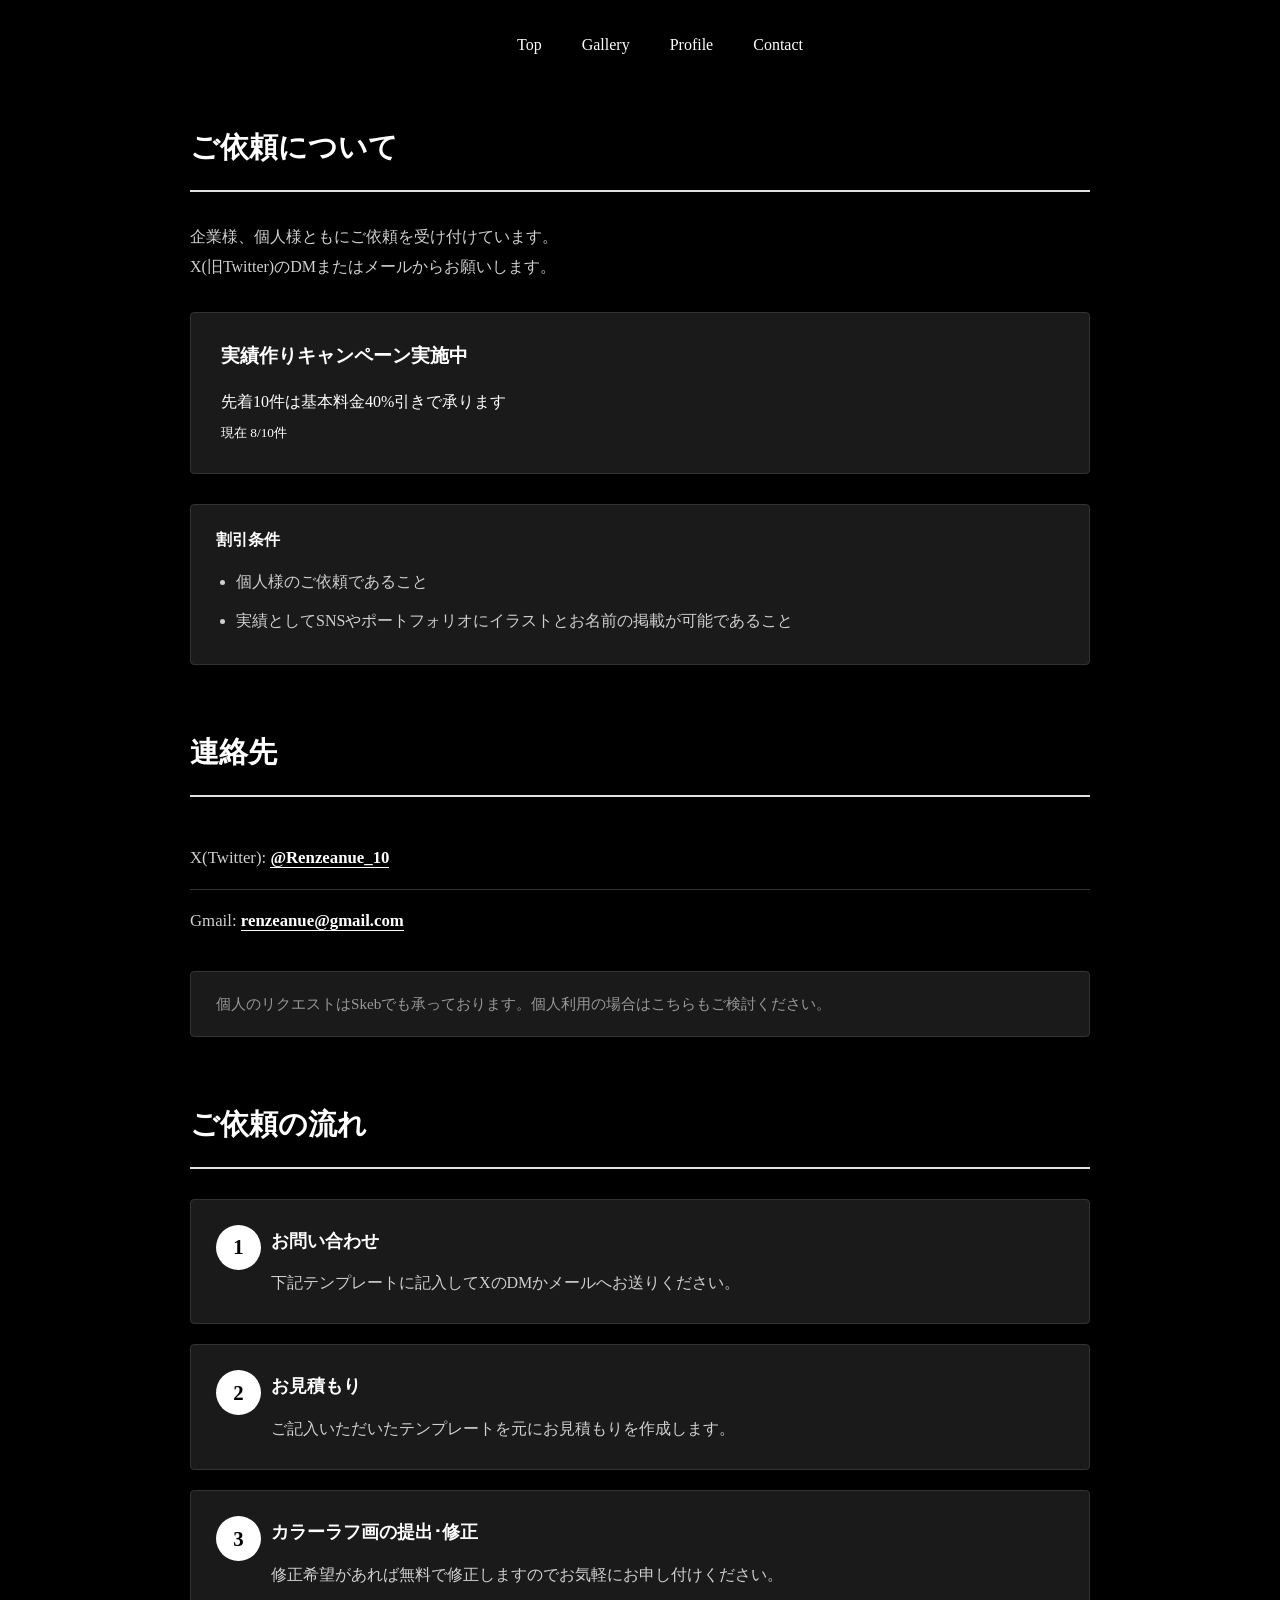
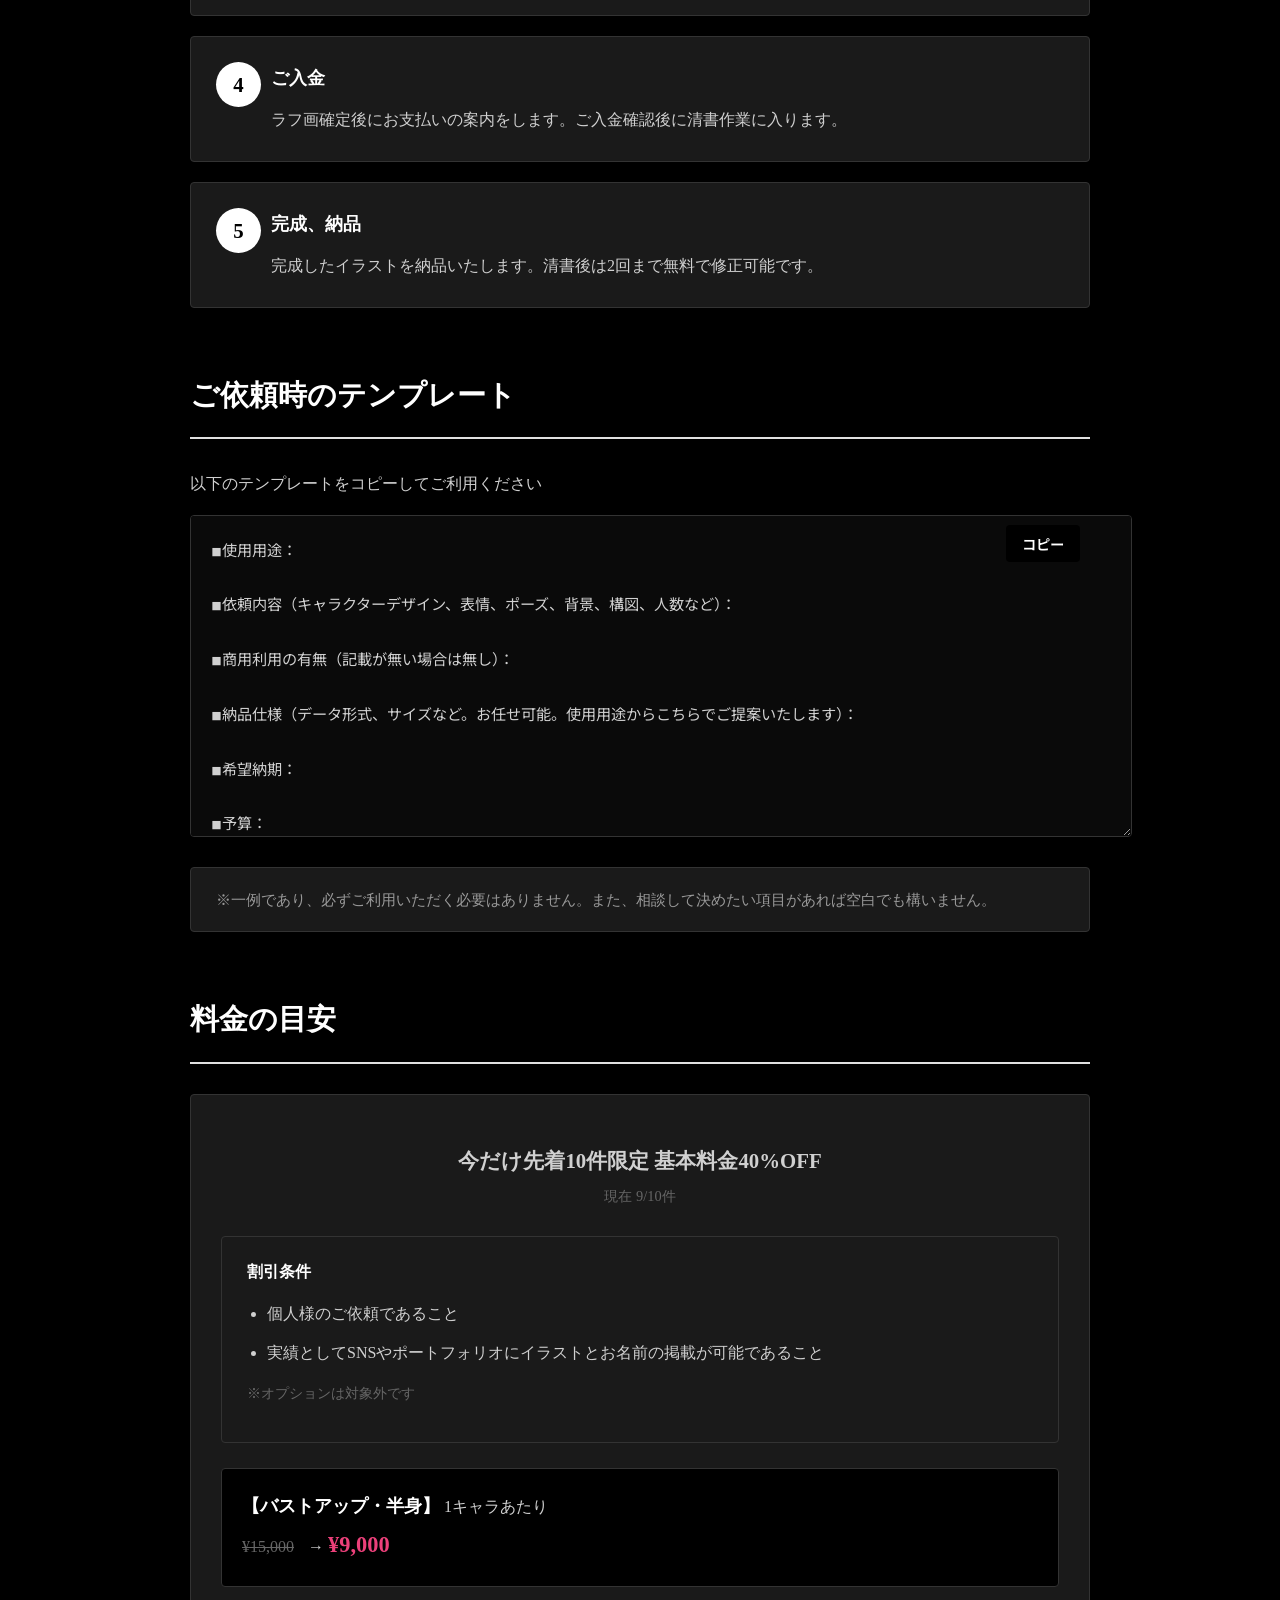
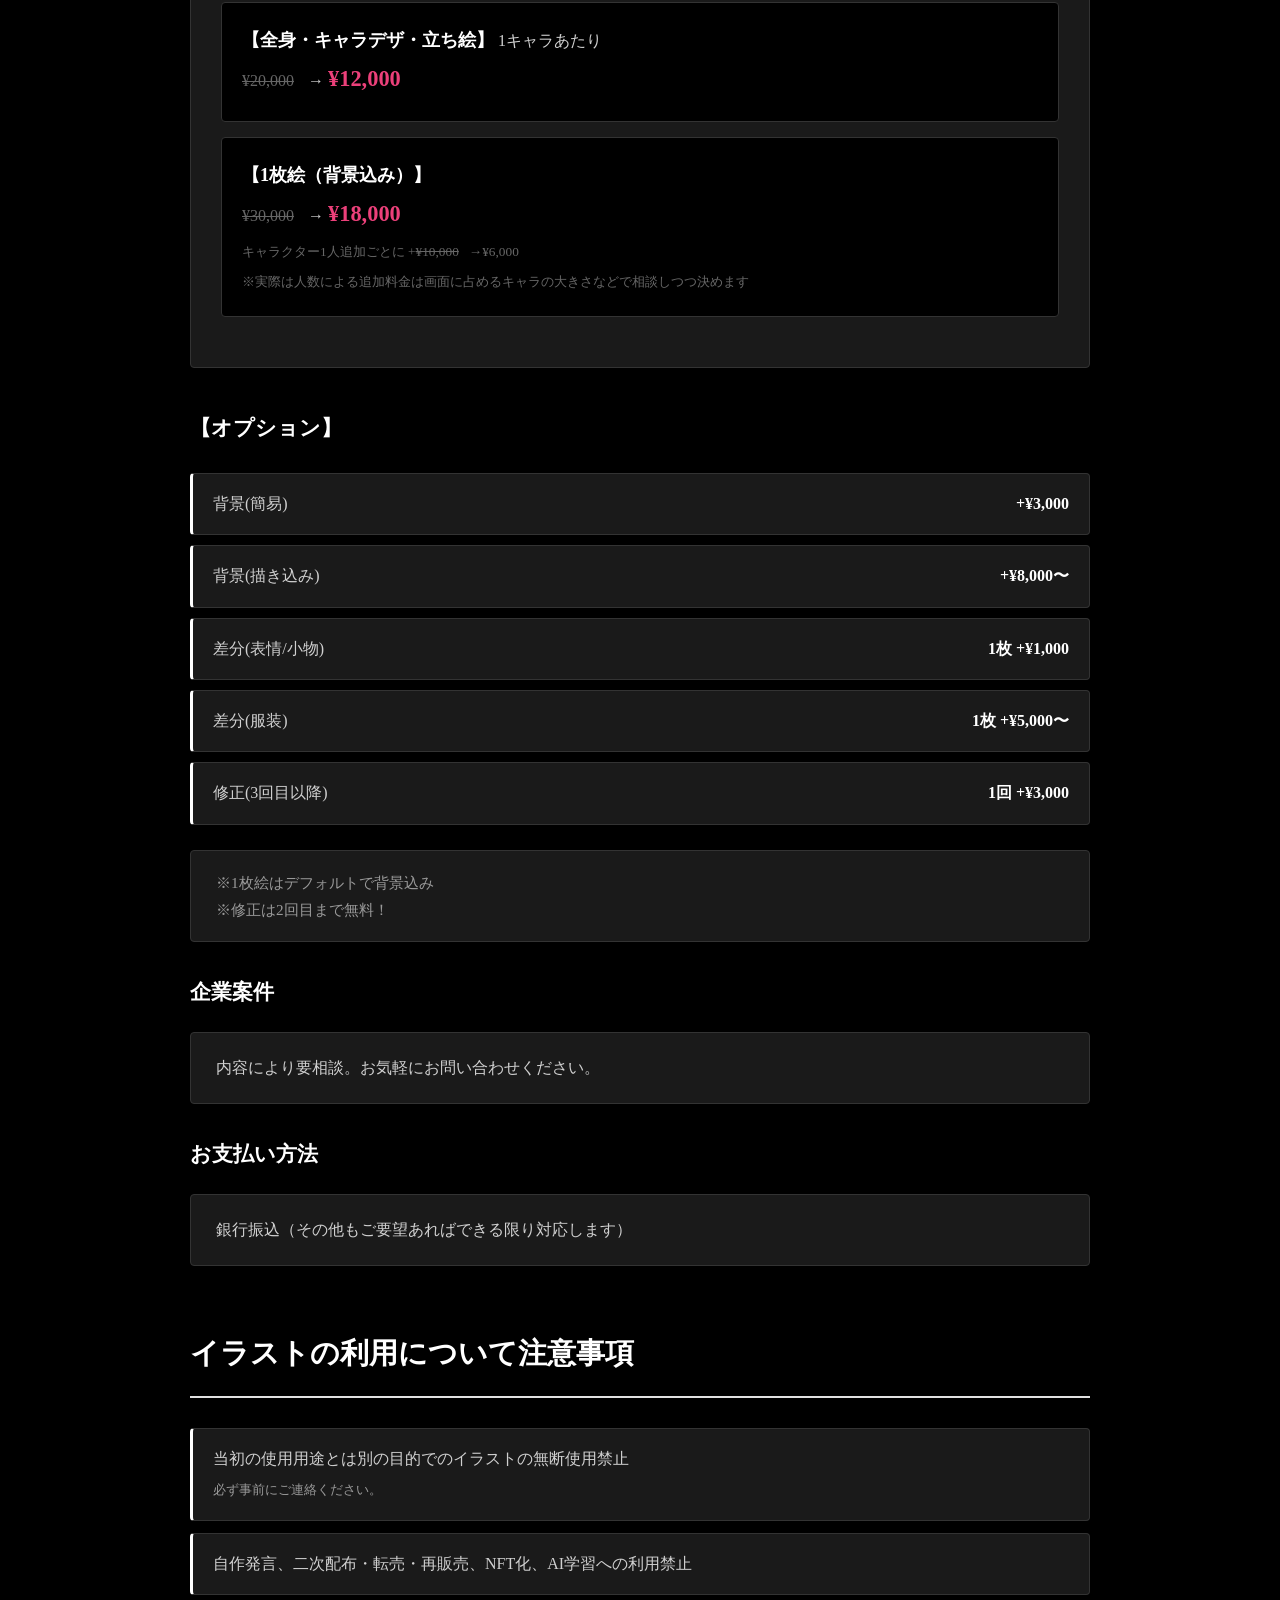
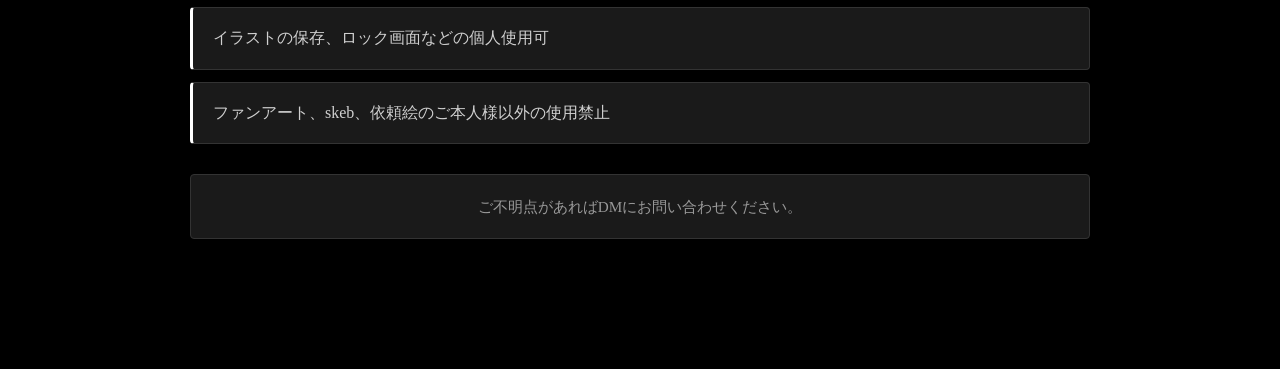
<file: commission_detail.html>
﻿<!DOCTYPE html>
<html lang="ja">
<head>
  <meta charset="UTF-8">
  <title>Renzeanue</title>
  <meta name="viewport" content="width=device-width, initial-scale=1">
  <link rel="preconnect" href="https://fonts.googleapis.com">
  <link rel="preconnect" href="https://fonts.gstatic.com" crossorigin>
  <link href="https://fonts.googleapis.com/css2?family=Noto+Sans+JP:wght@400;700;900&display=swap" rel="stylesheet">
  <!-- ↓↓↓ base を先に書く！ ↓↓↓ -->
  <link rel="stylesheet" href="commission_detail.css">
  <link rel="stylesheet" href="loading.css">

</head>

<body>
<!-- ロード画面 -->
<div id="loading">
  <div class="spinner-box">
    <img class="spinner-img" id="spinner-img" src="images/Loading_anime/load1.png" alt="spinner">
  </div>
  <div class="loading-letters" id="loading-text"></div>
</div>

    <!-- ナビゲーション -->
  <nav class="main-nav">
    <ul>
      <li><a href="index.html#top">Top</a></li>
      <li><a href="index.html#gallery">Gallery</a></li>
      <li><a href="index.html#about">Profile</a></li>
      <li><a href="index.html#contact">Contact</a></li>
    </ul>
  </nav>
<main>
  <section id="order">
    <h2>ご依頼について</h2>
    <p>
      企業様、個人様ともにご依頼を受け付けています。<br>
      X(旧Twitter)のDMまたはメールからお願いします。
    </p>

    <div class="alert-box">
      <strong>実績作りキャンペーン実施中</strong>
      先着10件は基本料金40%引きで承ります<br>
      <small>現在 8/10件</small>
    </div>

    <div class="discount-conditions">
      <strong>割引条件</strong>
      <ul style="margin: 0; padding-left: 20px;">
        <li>個人様のご依頼であること</li>
        <li>実績としてSNSやポートフォリオにイラストとお名前の掲載が可能であること</li>
      </ul>
    </div>

    <h2>連絡先</h2>
    <ul class="contact-list">
      <li>X(Twitter): <a href="https://twitter.com/Renzeanue_10" target="_blank">@Renzeanue_10</a></li>
      <li>Gmail: <a href="mailto:renzeanue@gmail.com">renzeanue@gmail.com</a></li>
    </ul>
    <div class="note">
      個人のリクエストはSkebでも承っております。個人利用の場合はこちらもご検討ください。
    </div>

    <h2>ご依頼の流れ</h2>
    <ol class="flow-list">
      <li>
        <strong>お問い合わせ</strong>
        下記テンプレートに記入してXのDMかメールへお送りください。
      </li>
      <li>
        <strong>お見積もり</strong>
        ご記入いただいたテンプレートを元にお見積もりを作成します。
      </li>
      <li>
        <strong>カラーラフ画の提出･修正</strong>
        修正希望があれば無料で修正しますのでお気軽にお申し付けください。
      </li>
      <li>
        <strong>ご入金</strong>
        ラフ画確定後にお支払いの案内をします。ご入金確認後に清書作業に入ります。
      </li>
      <li>
        <strong>完成、納品</strong>
        完成したイラストを納品いたします。清書後は2回まで無料で修正可能です。
      </li>
    </ol>

    <h2>ご依頼時のテンプレート</h2>
    <p style="margin-bottom: 15px;">以下のテンプレートをコピーしてご利用ください</p>
    
    <div style="position: relative;">
      <textarea id="template-text" readonly style="
        width: 100%;
        min-height: 280px;
        padding: 20px;
        background: #0a0a0a;
        border: 1px solid #333;
        border-radius: 4px;
        color: #d0d0d0;
        font-family: 'Noto Sans JP', sans-serif;
        font-size: 0.95em;
        line-height: 1.8;
        resize: vertical;
        cursor: text;
      ">◾︎使用用途：

◾︎依頼内容（キャラクターデザイン、表情、ポーズ、背景、構図、人数など）：

◾︎商用利用の有無（記載が無い場合は無し）：

◾︎納品仕様（データ形式、サイズなど。お任せ可能。使用用途からこちらでご提案いたします）：

◾︎希望納期：

◾︎予算：

◾︎実績掲載の可否（SNS、ポートフォリオにイラストとお名前の掲載。掲載方法を指定可能です）：

◾︎ご依頼者様のXのID、またはその他活動先のIDやリンク（任意）：
</textarea>
      <button onclick="copyTemplate()" style="
        position: absolute;
        top: 10px;
        right: 10px;
        background: #000;
        color: #fff;
        border: none;
        padding: 8px 16px;
        border-radius: 4px;
        cursor: pointer;
        font-weight: 600;
        font-size: 0.9em;
        transition: opacity 0.3s;
        font-family: 'Noto Sans JP', sans-serif;
      " onmouseover="this.style.opacity='0.8'" onmouseout="this.style.opacity='1'">
        コピー
      </button>
      <div id="copy-message" style="
        display: none;
        position: absolute;
        top: 10px;
        right: 10px;
        background: #ec407a;
        color: white;
        padding: 8px 16px;
        border-radius: 4px;
        font-weight: 600;
        font-size: 0.9em;
      ">
        ✓ コピーしました
      </div>
    </div>

    <div class="note">
      ※一例であり、必ずご利用いただく必要はありません。また、相談して決めたい項目があれば空白でも構いません。
    </div>

    <h2>料金の目安</h2>
    
    <div class="price-section">
      <p style="text-align: center; margin-bottom: 25px;">
        <strong style="font-size: 1.3em; font-weight: 900;">今だけ先着10件限定 基本料金40%OFF</strong><br>
        <span style="font-size: 0.9em; color: #666;">現在 9/10件</span>
      </p>

      <div class="discount-conditions" style="margin-bottom: 25px;">
        <strong>割引条件</strong>
        <ul style="margin: 0; padding-left: 20px;">
          <li>個人様のご依頼であること</li>
          <li>実績としてSNSやポートフォリオにイラストとお名前の掲載が可能であること</li>
        </ul>
        <p style="margin-top: 12px; font-size: 0.9em; color: #666;">※オプションは対象外です</p>
      </div>

      <ul class="price-list">
        <li>
          <strong>【バストアップ・半身】</strong> 1キャラあたり<br>
          <s>¥15,000</s> → <span class="price-highlight">¥9,000</span>
        </li>
        <li>
          <strong>【全身・キャラデザ・立ち絵】</strong> 1キャラあたり<br>
          <s>¥20,000</s> → <span class="price-highlight">¥12,000</span>
        </li>
        <li>
          <strong>【1枚絵（背景込み）】</strong><br>
          <s>¥30,000</s> → <span class="price-highlight">¥18,000</span><br>
          <small style="color: #666;">キャラクター1人追加ごとに +<s>¥10,000</s>→¥6,000</small><br>
          <small style="color: #666;">※実際は人数による追加料金は画面に占めるキャラの大きさなどで相談しつつ決めます</small>
        </li>
      </ul>
    </div>

    <h3 style="margin-top: 40px;">【オプション】</h3>
    <ul class="option-list">
      <li>
        <span>背景(簡易)</span>
        <strong>+¥3,000</strong>
      </li>
      <li>
        <span>背景(描き込み)</span>
        <strong>+¥8,000〜</strong>
      </li>
      <li>
        <span>差分(表情/小物)</span>
        <strong>1枚 +¥1,000</strong>
      </li>
      <li>
        <span>差分(服装)</span>
        <strong>1枚 +¥5,000〜</strong>
      </li>
      <li>
        <span>修正(3回目以降)</span>
        <strong>1回 +¥3,000</strong>
      </li>
      <!-- <li>
        <span>個人商用利用</span>
        <strong>要相談</strong>
      </li> -->
    </ul>
    <div class="note">
      ※1枚絵はデフォルトで背景込み<br>
      ※修正は2回目まで無料！<br>
      <!-- ※商用利用はグッズ販売・配信サムネ等が対象です -->
    </div>

    <h3 style="margin-top: 30px;">企業案件</h3>
    <div class="info-box">
      内容により要相談。お気軽にお問い合わせください。
    </div>

    <h3 style="margin-top: 30px;">お支払い方法</h3>
    <div class="info-box">
      銀行振込（その他もご要望あればできる限り対応します）
    </div>

    <!-- <div class="note" style="margin-top: 20px;">
      ※納期はご依頼者様から納期を設定していただく場合の目安としてご理解ください。
    </div> -->

    <h2>イラストの利用について注意事項</h2>
    <ul class="notice-list">
      <li>
        当初の使用用途とは別の目的でのイラストの無断使用禁止<br>
        <small>必ず事前にご連絡ください。</small>
      </li>
      <li>
        自作発言、二次配布・転売・再販売、NFT化、AI学習への利用禁止
      </li>
      <li>
        イラストの保存、ロック画面などの個人使用可
      </li>
      <li>
        ファンアート、skeb、依頼絵のご本人様以外の使用禁止
      </li>
    </ul>
    
    <div class="note" style="margin-top: 30px; text-align: center;">
      ご不明点があればDMにお問い合わせください。
    </div>
  </section>
</main>
  <footer>
    <p>&copy;Illustration Portfolio</p>
  </footer>
  <script src="loding.js"></script>
  <script>
    function copyTemplate() {
      const textarea = document.getElementById('template-text');
      const button = document.querySelector('button[onclick="copyTemplate()"]');
      const message = document.getElementById('copy-message');
      
      // テキストをコピー
      textarea.select();
      textarea.setSelectionRange(0, 99999); // モバイル対応
      document.execCommand('copy');
      
      // ボタンを非表示、メッセージを表示
      button.style.display = 'none';
      message.style.display = 'block';
      
      // 2秒後に元に戻す
      setTimeout(() => {
        button.style.display = 'block';
        message.style.display = 'none';
      }, 2000);
      
      // 選択を解除
      window.getSelection().removeAllRanges();
    }
  </script>
</body>
</html>
</file>
<file: commission_detail.css>
﻿    /* 追加のスタイル - 黒基調のモダンデザイン */
    body {
      background: #000;
    }


    /* =====================
    ナビゲーション
    ===================== */
    .main-nav {
    position: fixed;
    top: 0;
    left: 0;
    right: 0;
    background: rgba(0, 0, 0, 0.9);
    backdrop-filter: blur(10px);
    z-index: 1000;
    padding: 20px 0;
    }

    .main-nav ul {
    display: flex;
    justify-content: center;
    gap: 40px;
    list-style: none;
    }

    .main-nav a {
    color: white;
    text-decoration: none;
    font-size: 16px;
    font-weight: 500;
    transition: all 0.3s;
    position: relative;
    }

    .main-nav a:hover {
    color: #ec407a;
    }

    .main-nav a::after {
    content: '';
    position: absolute;
    bottom: -5px;
    left: 0;
    width: 0;
    height: 2px;
    background: #ec407a;
    transition: width 0.3s;
    }

    .main-nav a:hover::after {
    width: 100%;
    }

    #order {
      max-width: 900px;
      margin: 0 auto;
      padding: 60px 20px;
      line-height: 1.9;
      color: #e0e0e0;
      background: #000;
      margin-top: 60px;
    }

    #order h2 {
      font-size: 1.8em;
      font-weight: 700;
      margin-top: 60px;
      margin-bottom: 30px;
      padding-bottom: 15px;
      border-bottom: 2px solid #e0e0e0;
      color: #fff;
    }

    #order h2:first-of-type {
      margin-top: 0;
    }

    #order h3 {
      font-size: 1.3em;
      font-weight: 700;
      margin-top: 40px;
      margin-bottom: 20px;
      color: #fff;
    }

    #order p {
      color: #d0d0d0;
    }

    .alert-box {
      background: #1a1a1a;
      color: white;
      padding: 25px 30px;
      margin: 30px 0;
      border-radius: 4px;
      border: 1px solid #333;
    }

    .alert-box strong {
      display: block;
      font-size: 1.2em;
      margin-bottom: 12px;
      color: #fff;
    }

    .discount-conditions {
      background: #1a1a1a;
      padding: 20px 25px;
      margin: 25px 0;
      border-radius: 4px;
      border: 1px solid #333;
    }

    .discount-conditions strong {
      display: block;
      margin-bottom: 12px;
      font-weight: 700;
      color: #fff;
    }

    .discount-conditions ul {
      margin: 10px 0 0 0;
      padding-left: 20px;
      color: #d0d0d0;
    }

    .discount-conditions ul li {
      margin-bottom: 8px;
    }

    .discount-conditions p {
      color: #999;
    }

    .contact-list {
      list-style: none;
      padding: 0;
      margin: 20px 0;
    }

    .contact-list li {
      padding: 15px 0;
      font-size: 1.05em;
      border-bottom: 1px solid #333;
      color: #d0d0d0;
    }

    .contact-list li:last-child {
      border-bottom: none;
    }

    .contact-list a {
      color: #fff;
      text-decoration: none;
      font-weight: 600;
      border-bottom: 1px solid #fff;
      transition: opacity 0.3s;
    }

    .contact-list a:hover {
      opacity: 0.6;
    }

    .flow-list {
      counter-reset: flow-counter;
      list-style: none;
      padding: 0;
      margin: 30px 0;
    }

    .flow-list li {
      counter-increment: flow-counter;
      position: relative;
      padding: 25px 25px 25px 80px;
      margin-bottom: 20px;
      background: #1a1a1a;
      border-radius: 4px;
      min-height: 60px;
      border: 1px solid #333;
      color: #d0d0d0;
    }

    .flow-list li::before {
      content: counter(flow-counter);
      position: absolute;
      left: 25px;
      top: 25px;
      width: 45px;
      height: 45px;
      background: #fff;
      color: #000;
      border-radius: 50%;
      display: flex;
      align-items: center;
      justify-content: center;
      font-weight: bold;
      font-size: 1.3em;
    }

    .flow-list li strong {
      display: block;
      margin-bottom: 10px;
      font-size: 1.1em;
      font-weight: 700;
      color: #fff;
    }

    .template-list {
      list-style: none;
      padding: 0;
      margin: 25px 0;
    }

    .template-list li {
      padding: 18px 25px;
      margin-bottom: 12px;
      background: #1a1a1a;
      border-radius: 4px;
      transition: background 0.3s;
      border: 1px solid #333;
      color: #d0d0d0;
    }

    .template-list li:hover {
      background: #252525;
    }

    .template-list li strong {
      font-weight: 700;
      color: #fff;
      font-size: 1.05em;
    }

    .price-section {
      background: #1a1a1a;
      border: 1px solid #333;
      border-radius: 4px;
      padding: 30px;
      margin: 30px 0;
    }

    .price-list {
      list-style: none;
      padding: 0;
      margin: 20px 0;
    }

    .price-list > li {
      padding: 20px;
      margin-bottom: 15px;
      background: #000;
      border-radius: 4px;
      border: 1px solid #333;
      color: #d0d0d0;
    }

    .price-list strong {
      color: #fff;
      font-size: 1.15em;
      font-weight: 700;
    }

    .price-list s {
      color: #666;
      margin-right: 10px;
    }

    .price-list small {
      color: #999;
    }

    .price-highlight {
      color: #ec407a;
      font-size: 1.4em;
      font-weight: 900;
    }

    .option-list {
      list-style: none;
      padding: 0;
      margin: 25px 0;
    }

    .option-list li {
      padding: 15px 20px;
      margin-bottom: 10px;
      background: #1a1a1a;
      border-radius: 4px;
      display: flex;
      justify-content: space-between;
      align-items: center;
      border-left: 3px solid #fff;
      border: 1px solid #333;
      border-left: 3px solid #fff;
      color: #d0d0d0;
    }

    .option-list strong {
      font-weight: 700;
      color: #fff;
    }

    .notice-list {
      list-style: none;
      padding: 0;
      margin: 25px 0;
    }

    .notice-list li {
      padding: 15px 20px;
      margin-bottom: 12px;
      background: #1a1a1a;
      border-left: 3px solid #fff;
      border-radius: 4px;
      border: 1px solid #333;
      border-left: 3px solid #fff;
      color: #d0d0d0;
    }

    .notice-list li small {
      color: #999;
    }

    .note {
      background: #1a1a1a;
      padding: 18px 25px;
      border-radius: 4px;
      margin: 20px 0;
      font-size: 0.95em;
      color: #999;
      line-height: 1.8;
      border: 1px solid #333;
    }

    .info-box {
      background: #1a1a1a;
      border: 1px solid #333;
      padding: 20px 25px;
      border-radius: 4px;
      margin: 20px 0;
      color: #d0d0d0;
    }

    @media (max-width: 768px) {
      #order {
        padding: 40px 20px;
      }

      #order h2 {
        font-size: 1.5em;
      }

      .flow-list li {
        padding-left: 70px;
      }

      .flow-list li::before {
        width: 40px;
        height: 40px;
        font-size: 1.1em;
      }
    }
</file>
<file: loading.css>
﻿
    #loading {
      position: fixed;
      z-index: 9999;
      top: 0; left: 0; right: 0; bottom: 0;
      width: 100vw;
      height: 100vh;
      background: #000;
      display: flex;
      flex-direction: column;
      justify-content: center;
      align-items: center;
      transition: opacity 0.6s;
    }
    #loading.loaded {
      opacity: 0;
      pointer-events: none;
    }

/* 枠のサイズを決める（ここを好きなサイズに） */
.spinner-box {
  width: 440px;
  height: 220px;
  overflow: hidden;
}


/* 画像は枠いっぱいに広げ、contain で収める */
.spinner-img {
  width: 100%;
  height: 100%;
  object-fit: contain;
  display: block;
}


    /* 1文字ずつアニメーション */
.loading-letters {
  display: flex;
  font-size: 2rem;
  font-weight: bold;
  letter-spacing: 2px;
  margin-top: 20px;
}

    .loading-letters span {
      display: inline-block;
      transition: transform 0.3s;
      animation: bounce 1s infinite;
      /* 各文字にズラしを設定 */
    }
    .loading-letters span:nth-child(1) { animation-delay: 0.0s; }
    .loading-letters span:nth-child(2) { animation-delay: 0.1s; }
    .loading-letters span:nth-child(3) { animation-delay: 0.2s; }
    .loading-letters span:nth-child(4) { animation-delay: 0.3s; }
    .loading-letters span:nth-child(5) { animation-delay: 0.4s; }
    .loading-letters span:nth-child(6) { animation-delay: 0.5s; }
    .loading-letters span:nth-child(7) { animation-delay: 0.6s; }
    .loading-letters span:nth-child(8) { animation-delay: 0.7s; }

    @keyframes bounce {
      0%   { transform: translateY(0);}
      15%  { transform: translateY(-18px);}
      30%  { transform: translateY(0);}
      100% { transform: translateY(0);}
    }
    /* コンテンツ見せるようになったら */
    #content {
      display: none;
    }
    #content.show {
      display: block;
    }
</file>
